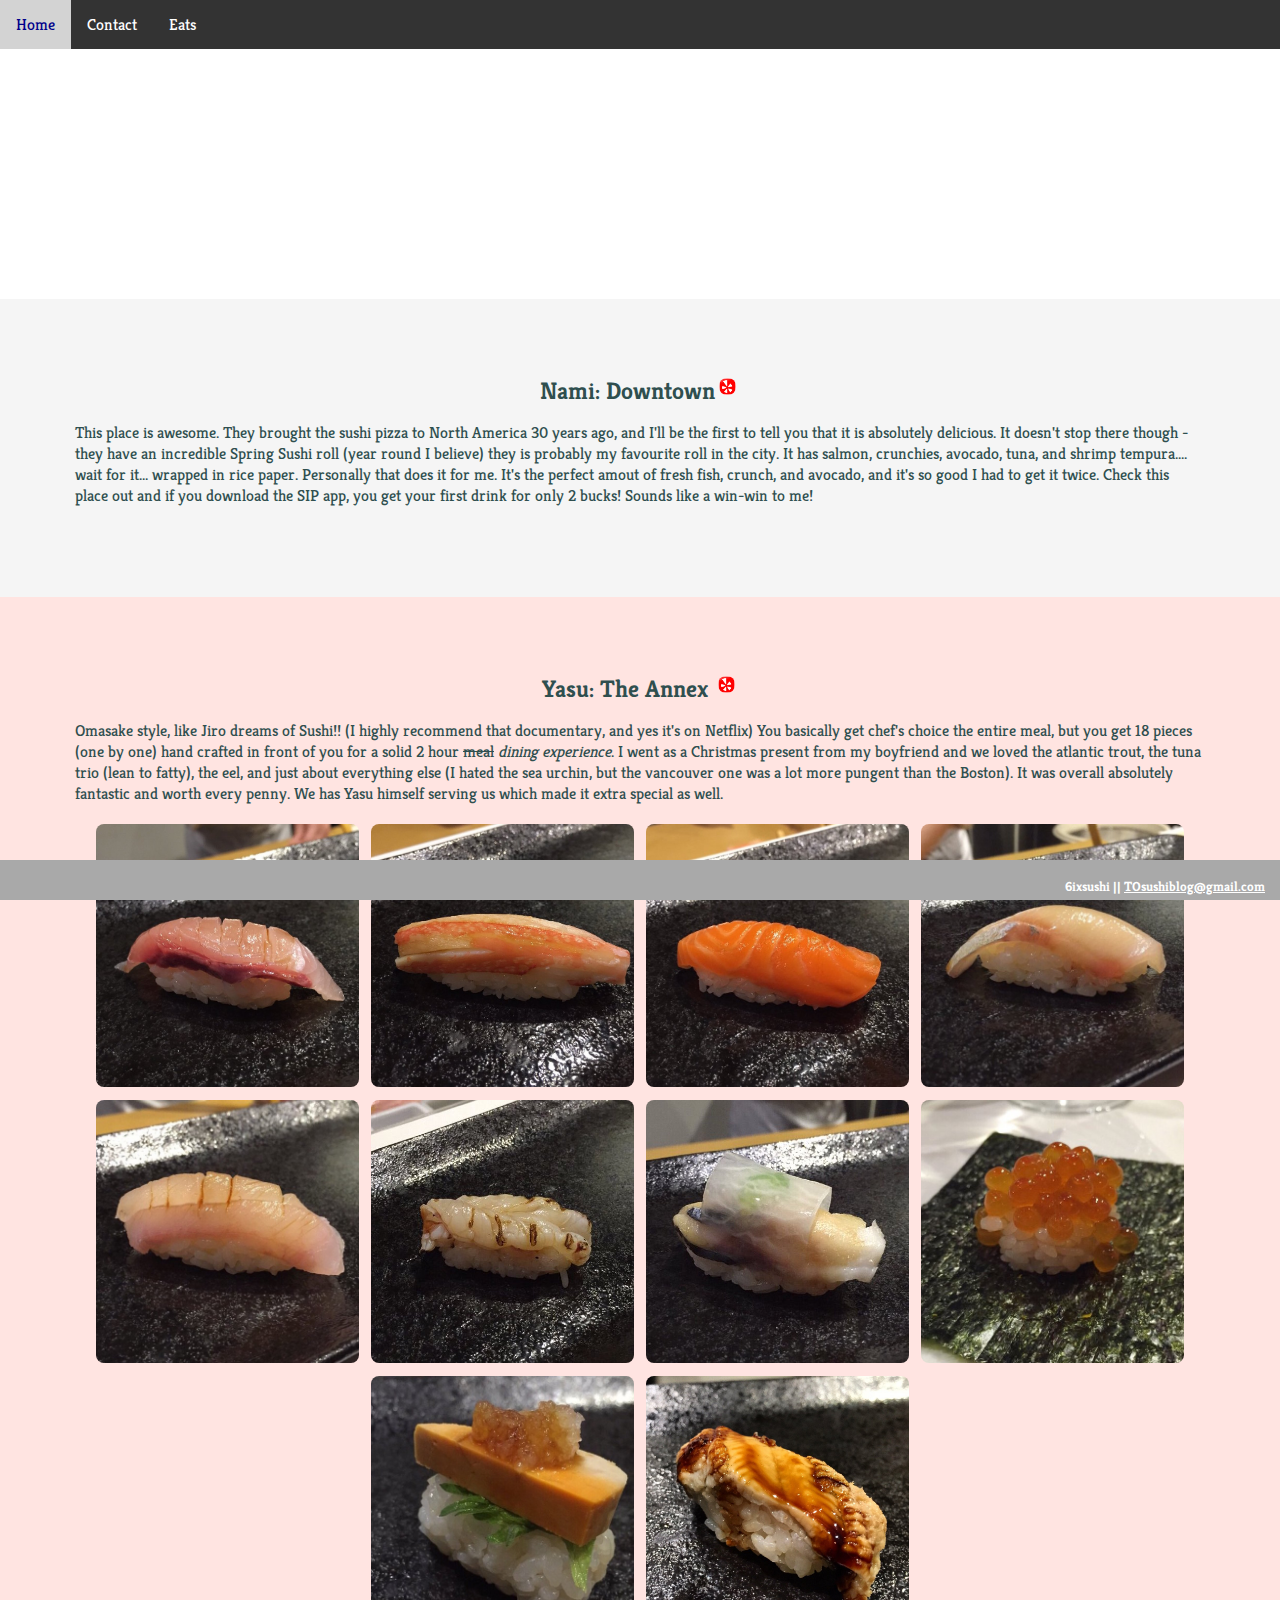
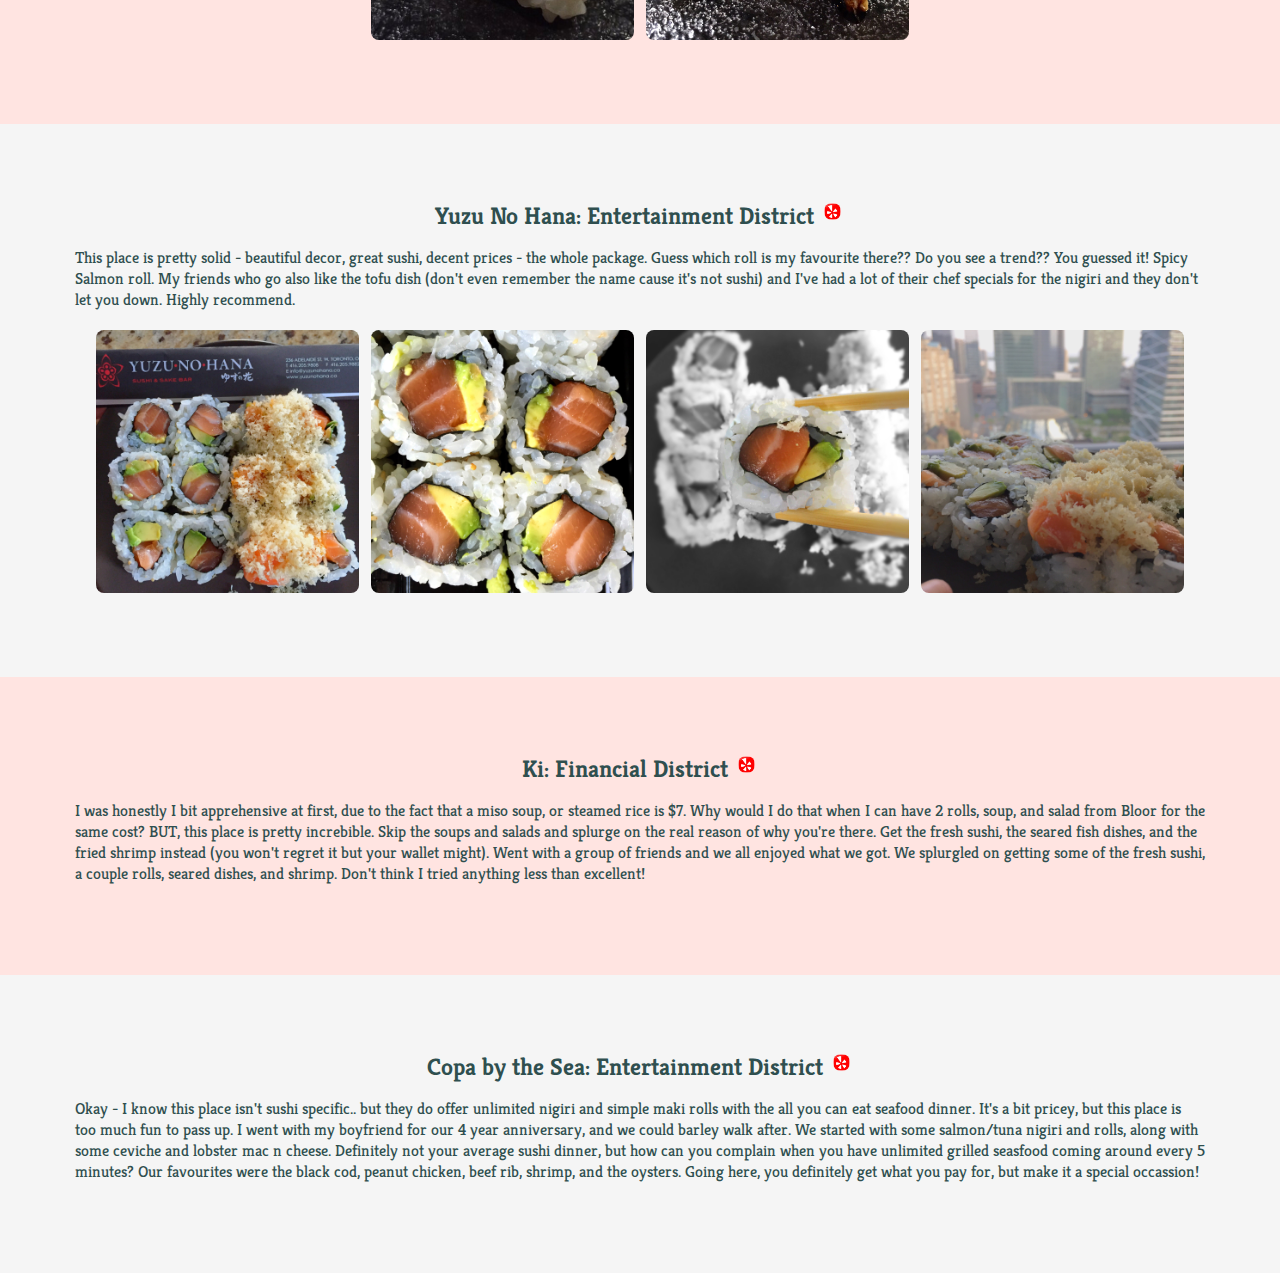
<file: upscale.html>
<!DOCTYPE html>
<html lang="en">
  <head>
    <meta charset+"UTF-8">
    <title>6ixsushi</title>
    <link rel="stylesheet" href="style.css">
    <script src="https://ajax.googleapis.com/ajax/libs/jquery/1.12.0/jquery.min.js"></script>
    <link href='https://fonts.googleapis.com/css?family=Roboto:400,300|Roboto+Condensed:400,300|Playfair+Display|Satisfy|Voltaire|Handlee|Kreon:400,300' rel='stylesheet' type='text/css'>

    <!-- Magnific Popup core CSS file -->
       <link rel="stylesheet" href="js/magnific-popup.css">

    <!-- jQuery 1.7.2+ or Zepto.js 1.0+ -->
       <script src="//ajax.googleapis.com/ajax/libs/jquery/1.9.1/jquery.min.js"></script>

    <!-- Magnific Popup core JS file -->
       <script src="js/jquery.magnific-popup.min.js"></script>
  </head>

<body>

  <ul>
<li><a class="active" href="index.html">Home</a></li>
<li><a href="contact.html">Contact</a></li>
<li class="dropdown">
  <a href="#" class="dropbtn">Eats</a>
  <div class="dropdown-content">
    <a href="ayce.html">AYCE</a>
    <a href="sitdown.html">Sit Down</a>
    <a href="upscale.html">Upscale</a>
    <a href="takeout.html">Take Out</a>
  </div>
</li>
</ul>

  <header>

              <h1>Upscale: Treat Yo'Self!</h1>

  </header>

  <section class="review2">
    <h2>Nami: Downtown<a href="https://www.yelp.ca/biz/nami-restaurant-toronto" onclick="window.open(this.href); return false;" onkeypress="window.open(this.href); return false;"><img src="photos/yelp.png" style="width: 25px;"></a></h2>

    <p>This place is awesome. They brought the sushi pizza to North America 30 years ago, and I'll be the first to tell you that it is absolutely delicious. It doesn't stop there though - they have an incredible Spring Sushi roll (year round I believe) they is probably my favourite roll in the city. It has salmon, crunchies, avocado, tuna, and shrimp tempura.... wait for it... wrapped in rice paper. Personally that does it for me. It's the perfect amout of fresh fish, crunch, and avocado, and it's so good I had to get it twice. Check this place out and if you download the SIP app, you get your first drink for only 2 bucks! Sounds like a win-win to me! </p>


   </section>

  <section class="review1">
    <h2>Yasu: The Annex <a href="https://www.yelp.ca/biz/yasu-toronto" onclick="window.open(this.href); return false;" onkeypress="window.open(this.href); return false;"><img src="photos/yelp.png" style="width: 25px;"></a></h2>

    <p>Omasake style, like Jiro dreams of Sushi!! (I highly recommend that documentary, and yes it's on Netflix) You basically get chef's choice the entire meal, but you get 18 pieces (one by one) hand crafted in front of you for a solid 2 hour <del>meal</del> <i>dining experience</i>. I went as a Christmas present from my boyfriend and we loved the atlantic trout, the tuna trio (lean to fatty), the eel, and just about everything else (I hated the sea urchin, but the vancouver one was a lot more pungent than the Boston). It was overall absolutely fantastic and worth every penny. We has Yasu himself serving us which made it extra special as well.</p>

    <center>

        <img class="image-link" src="photos/Yasu/yasu1.jpg" data-mfp-src="photos/Yasu/yasu1.jpg">
        <img class="image-link" src="photos/Yasu/yasu2.jpg" data-mfp-src="photos/Yasu/yasu2.jpg">
        <img class="image-link" src="photos/Yasu/yasu3.jpg" data-mfp-src="photos/Yasu/yasu3.jpg">
        <img class="image-link" src="photos/Yasu/yasu4.jpg" data-mfp-src="photos/Yasu/yasu4.jpg">
        <img class="image-link" src="photos/Yasu/yasu5.jpg" data-mfp-src="photos/Yasu/yasu5.jpg">
        <img class="image-link" src="photos/Yasu/yasu6.jpg" data-mfp-src="photos/Yasu/yasu6.jpg">
        <img class="image-link" src="photos/Yasu/yasu7.jpg" data-mfp-src="photos/Yasu/yasu7.jpg">
        <img class="image-link" src="photos/Yasu/yasu8.jpg" data-mfp-src="photos/Yasu/yasu8.jpg">
        <img class="image-link" src="photos/Yasu/yasu9.jpg" data-mfp-src="photos/Yasu/yasu9.jpg">
        <img class="image-link" src="photos/Yasu/yasu10.jpg" data-mfp-src="photos/Yasu/yasu10.jpg">

   </center>

   </section>

  <section class="review2">
    <h2>Yuzu No Hana: Entertainment District <a href="https://www.yelp.ca/biz/yuzu-no-hana-toronto" onclick="window.open(this.href); return false;" onkeypress="window.open(this.href); return false;"><img src="photos/yelp.png" style="width: 25px;"></a></h2>

    <p>This place is pretty solid - beautiful decor, great sushi, decent prices - the whole package. Guess which roll is my favourite there?? Do you see a trend?? You guessed it! Spicy Salmon roll. My friends who go also like the tofu dish (don't even remember the name cause it's not sushi) and I've had a lot of their chef specials for the nigiri and they don't let you down. Highly recommend.</p>

    <center>

        <img class="image-link" src="photos/yuzu/yuzu1.JPG" data-mfp-src="photos/yuzu/yuzu1.JPG">
        <img class="image-link" src="photos/yuzu/yuzu2.JPG" data-mfp-src="photos/yuzu/yuzu2.JPG">
        <img class="image-link" src="photos/yuzu/yuzu3.JPG" data-mfp-src="photos/yuzu/yuzu3.JPG">
        <img class="image-link" src="photos/yuzu/yuzu4.JPG" data-mfp-src="photos/yuzu/yuzu4.JPG">

   </center>

  </section>

  <section class="review1">
    <h2>Ki: Financial District <a href="https://www.yelp.ca/biz/ki-modern-japanese-bar-toronto" onclick="window.open(this.href); return false;" onkeypress="window.open(this.href); return false;"><img src="photos/yelp.png" style="width: 25px;"></a></h2>

    <p>I was honestly I bit apprehensive at first, due to the fact that a miso soup, or steamed rice is $7. Why would I do that when I can have 2 rolls, soup, and salad from Bloor for the same cost? BUT, this place is pretty increbible. Skip the soups and salads and splurge on the real reason of why you're there. Get the fresh sushi, the seared fish dishes, and the fried shrimp instead (you won't regret it but your wallet might). Went with a group of friends and we all enjoyed what we got. We splurgled on getting some of the fresh sushi, a couple rolls, seared dishes, and shrimp. Don't think I tried anything less than excellent!</p>

  </section>

  <section class="review2">
    <h2>Copa by the Sea: Entertainment District <a href="https://www.yelp.ca/biz/copa-by-sea-toronto" onclick="window.open(this.href); return false;" onkeypress="window.open(this.href); return false;"><img src="photos/yelp.png" style="width: 25px;"></a></h2>

    <p>Okay - I know this place isn't sushi specific.. but they do offer unlimited nigiri and simple maki rolls with the all you can eat seafood dinner. It's a bit pricey, but this place is too much fun to pass up. I went with my boyfriend for our 4 year anniversary, and we could barley walk after. We started with some salmon/tuna nigiri and rolls, along with some ceviche and lobster mac n cheese. Definitely not your average sushi dinner, but how can you complain when you have unlimited grilled seasfood coming around every 5 minutes? Our favourites were the black cod, peanut chicken, beef rib, shrimp, and the oysters. Going here, you definitely get what you pay for, but make it a special occassion!</p>

  </section>


  <footer>
    <h5>6ixsushi || <a href="mailto:TOsushiblog@gmail.com">TOsushiblog@gmail.com</a></h5>
  </footer>

  <script>
              $(document).ready(function() {
                  $('.image-link').magnificPopup({type:'image'});
              });
          </script>

</body>

</html>

<!-- section template for a review

<section class="review1">
  <h2>Name of restaurant <a href="resto link" onclick="window.open(this.href); return false;" onkeypress="window.open(this.href); return false;"><img src="photos/yelp.png" style="width: 25px;"></a></h2>

  <p>review</p>

      <img class="image-link" src="photos/Fushimi/fushimi11.jpg" data-mfp-src="photos/Fushimi/fushimi11.jpg">


</section>

-->
</file>
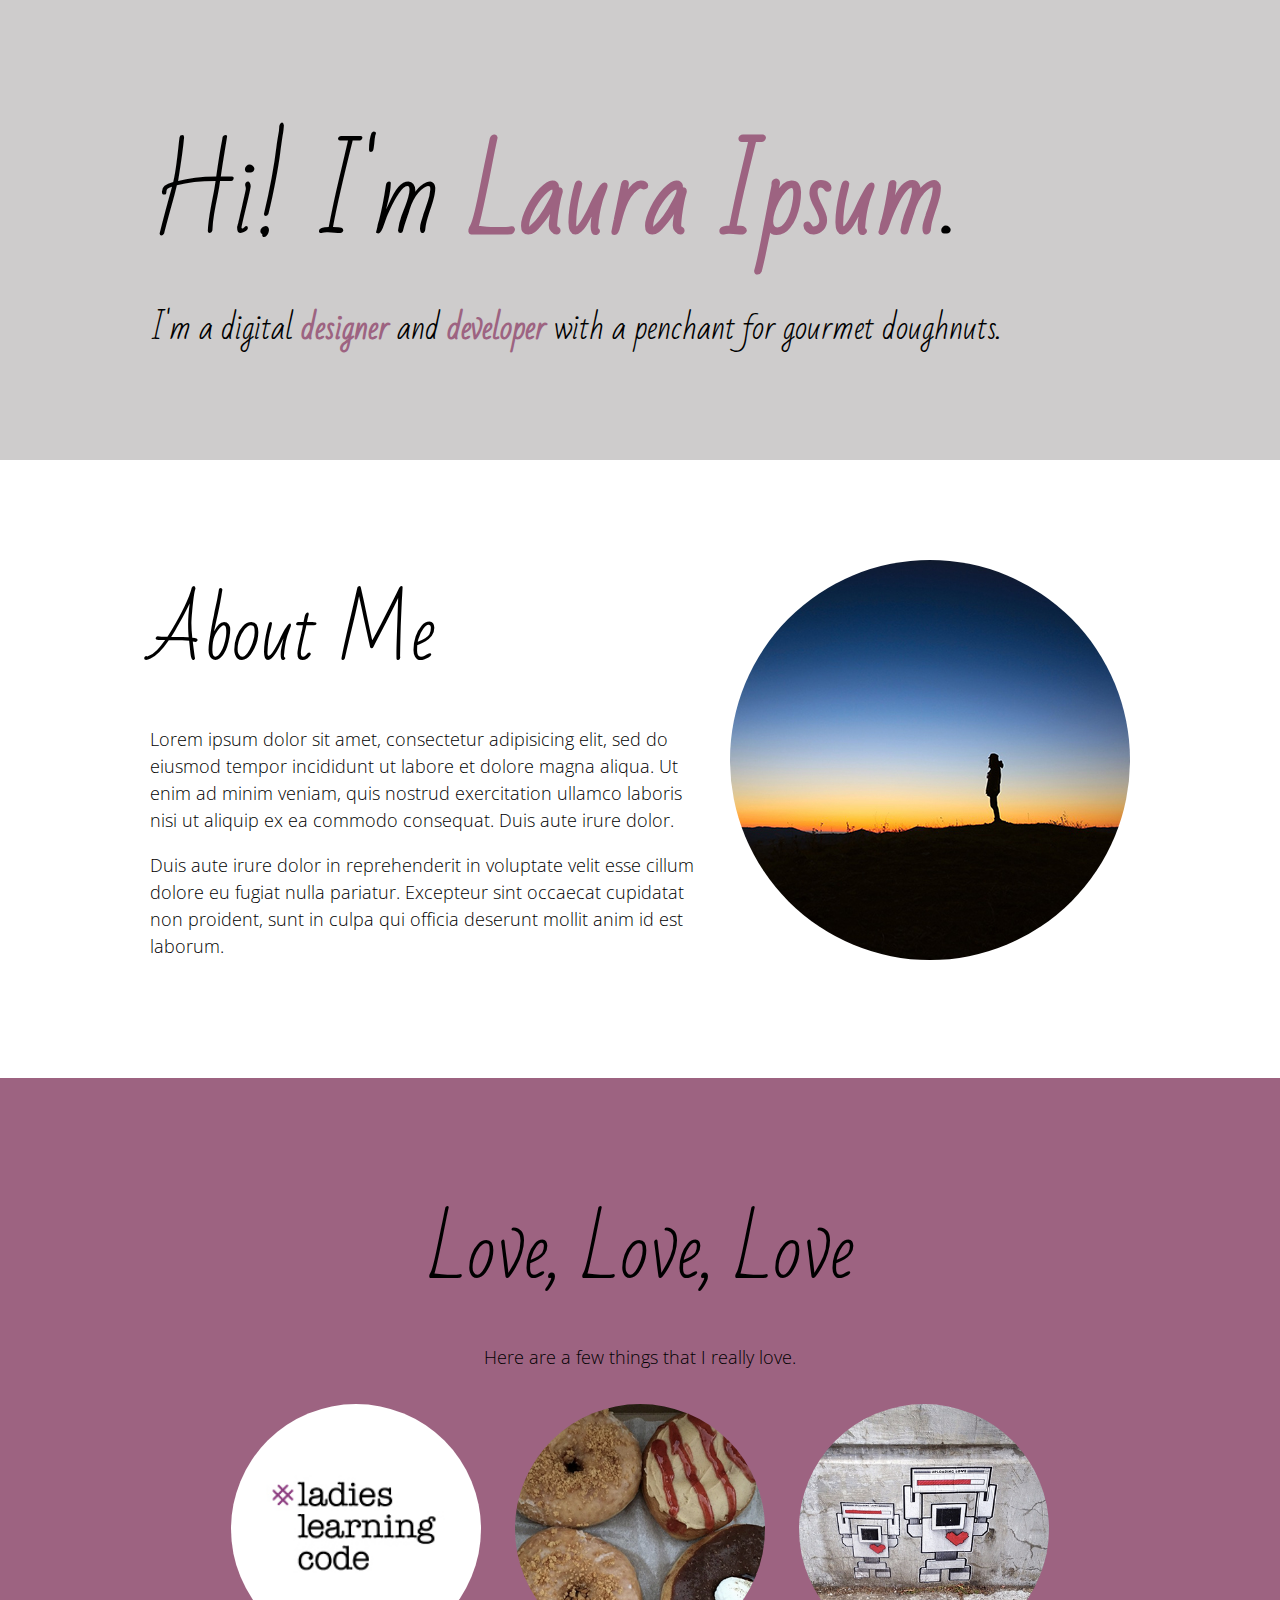
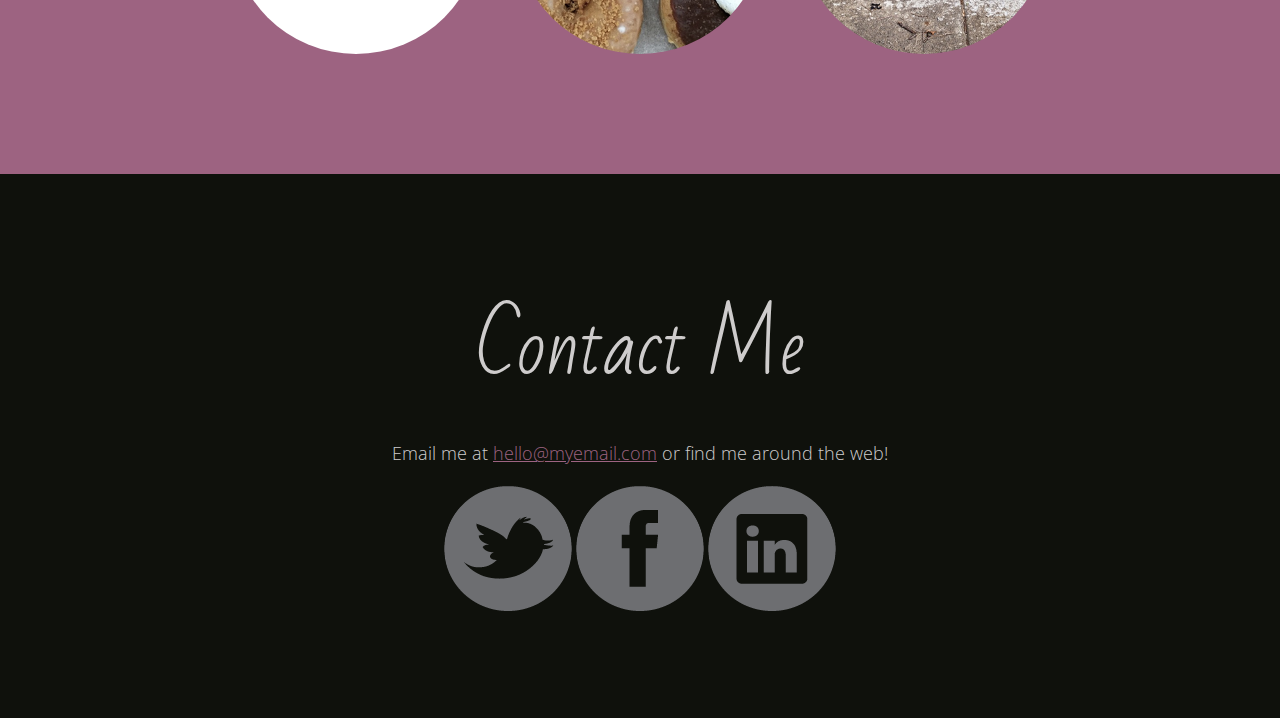
<file: llc-html-css-one-page-master/project/reference/exercise-10.html>
<!DOCTYPE html>
<html lang="en">
  <head>
    <meta charset="UTF-8">
    <title>Laura Ipsum | Designer & Developer</title>
    <link href='http://fonts.googleapis.com/css?family=Bad+Script|Open+Sans:400,300' rel='stylesheet' type='text/css'>
    <link rel="stylesheet" href="css/styles10.css">
  </head>

  <body>
    <!-- page header -->
    <header>
      <h1>Hi! I'm <strong>Laura Ipsum</strong>.</h1>
      <h2>I'm a digital <strong>designer</strong> and <strong>developer</strong> with a penchant for gourmet doughnuts.</h2>
    </header>

    <!-- about me section -->
    <section id="about" class="about">
      <img class="profile-img" src="images/profile.jpg" alt="Laura Ipsum">

      <h1>About Me</h1>

      <p>Lorem ipsum dolor sit amet, consectetur adipisicing elit, sed do eiusmod tempor incididunt ut labore et dolore magna aliqua. Ut enim ad minim veniam, quis nostrud exercitation ullamco laboris nisi ut aliquip ex ea commodo consequat. Duis aute irure dolor.</p>

      <p>Duis aute irure dolor in reprehenderit in voluptate velit esse cillum dolore eu fugiat nulla pariatur. Excepteur sint occaecat cupidatat non proident, sunt in culpa qui officia deserunt mollit anim id est laborum.</p>
    </section>

    <!-- My favorite things section -->
    <section id="loves" class="loves">
      <h1>Love, Love, Love</h1>
      <p>Here are a few things that I really love.</p>
      <img src="images/logo-llc.jpg" alt="Ladies Learning Code logo">
      <img src="images/doughnuts.jpg" alt="doughnuts">
      <img src="images/robots.jpg" alt="lovebot">
    </section>

    <!-- footer & contact info -->
    <footer id="contact">
      <h1>Contact Me</h1>
      <p>Email me at <a href="mailto:hello@myemail.com">hello@myemail.com</a> or find me around the web!</p>
      
      <a href="https://twitter.com/"><img src="images/twitter.png"></a>
      <a href="https://facebook.com/"><img src="images/facebook.png"></a>
      <a href="https://linkedin.com/"><img src="images/linkedin.png"></a>
    </footer>
  </body>
</html>
</file>
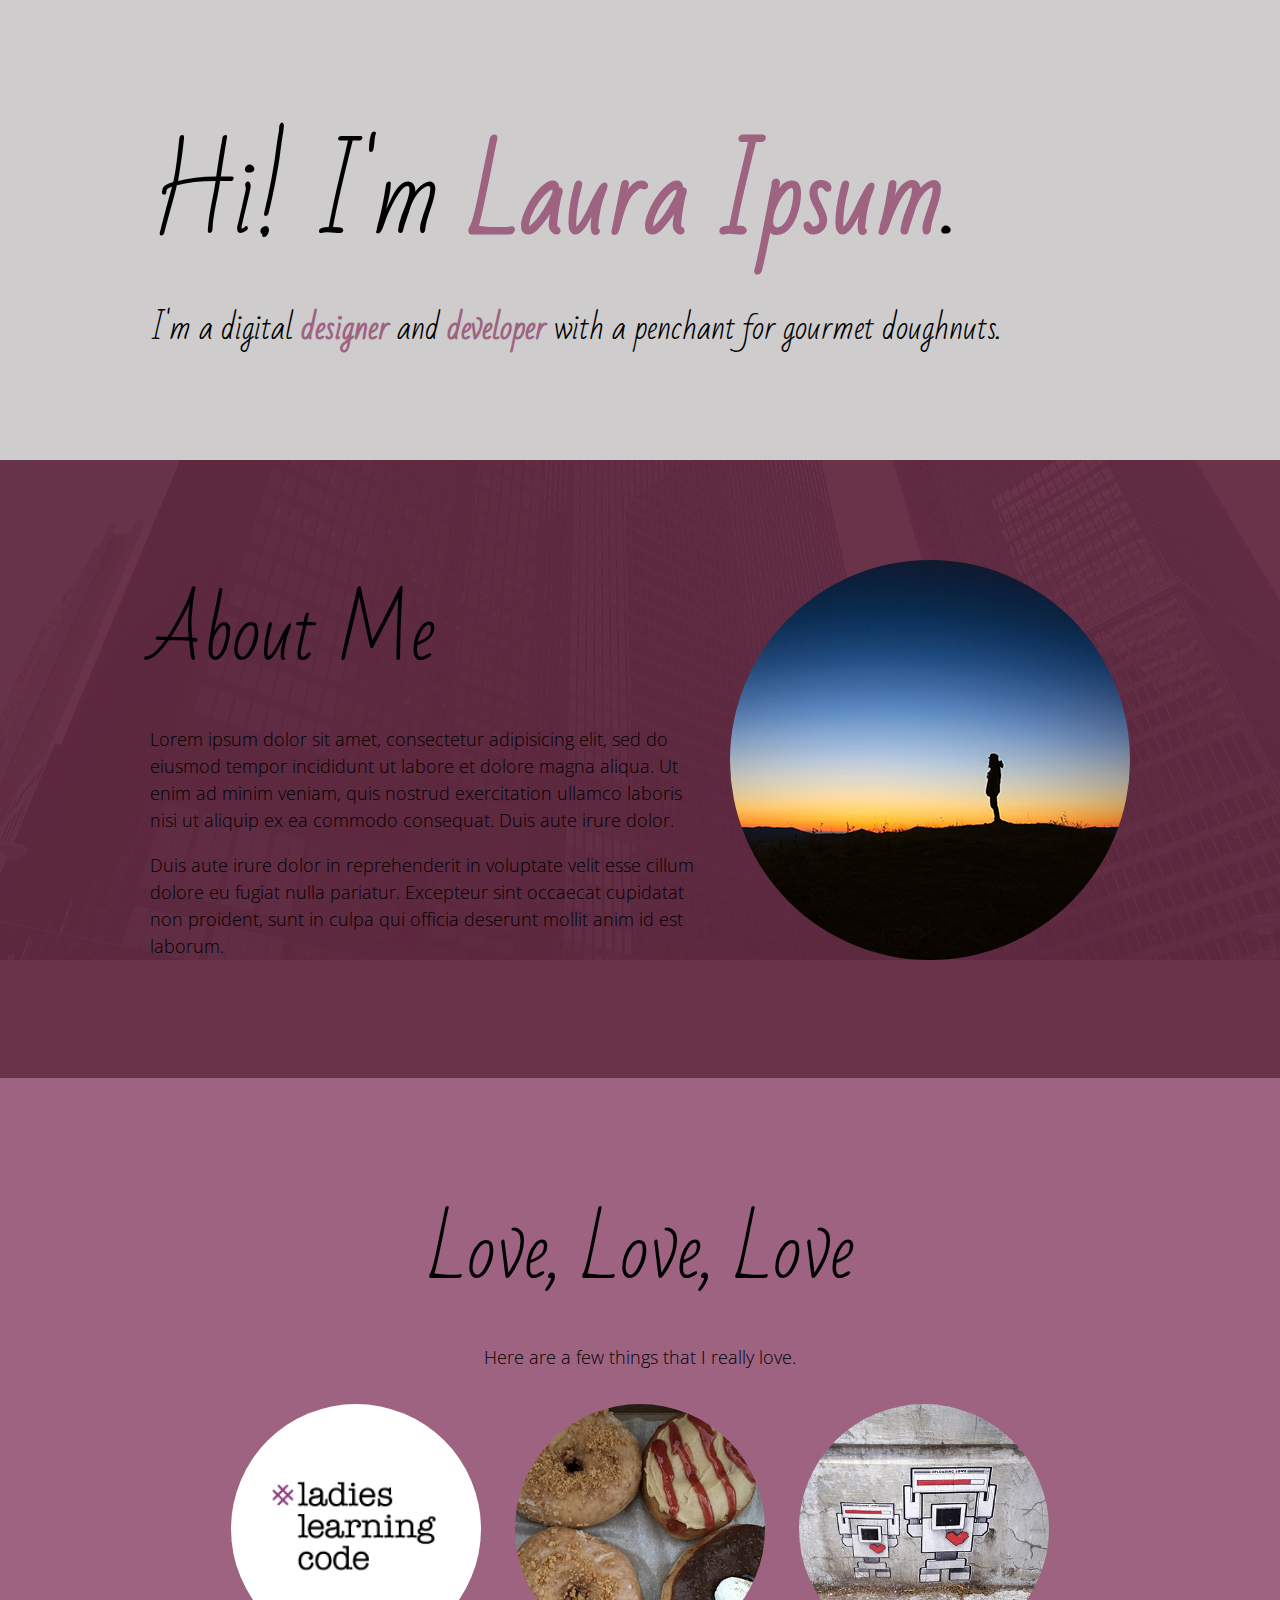
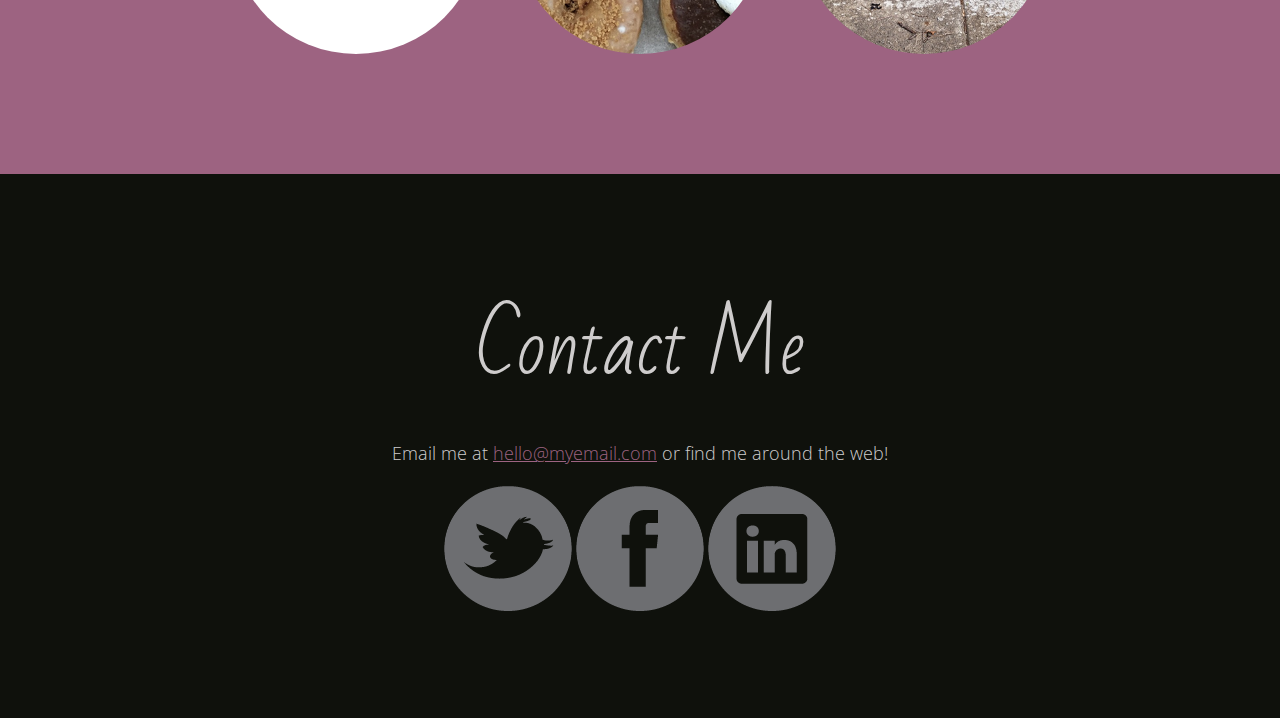
<file: llc-html-css-one-page-master/project/reference/exercise-11.html>
<!DOCTYPE html>
<html lang="en">
  <head>
    <meta charset="UTF-8">
    <title>Laura Ipsum | Designer & Developer</title>
    <link href='http://fonts.googleapis.com/css?family=Bad+Script|Open+Sans:400,300' rel='stylesheet' type='text/css'>
    <link rel="stylesheet" href="css/styles11.css">
  </head>

  <body>
    <!-- page header -->
    <header>
      <h1>Hi! I'm <strong>Laura Ipsum</strong>.</h1>
      <h2>I'm a digital <strong>designer</strong> and <strong>developer</strong> with a penchant for gourmet doughnuts.</h2>
    </header>

    <!-- about me section -->
    <section id="about" class="about">
      <img class="profile-img" src="images/profile.jpg" alt="Laura Ipsum">

      <h1>About Me</h1>

      <p>Lorem ipsum dolor sit amet, consectetur adipisicing elit, sed do eiusmod tempor incididunt ut labore et dolore magna aliqua. Ut enim ad minim veniam, quis nostrud exercitation ullamco laboris nisi ut aliquip ex ea commodo consequat. Duis aute irure dolor.</p>

      <p>Duis aute irure dolor in reprehenderit in voluptate velit esse cillum dolore eu fugiat nulla pariatur. Excepteur sint occaecat cupidatat non proident, sunt in culpa qui officia deserunt mollit anim id est laborum.</p>
    </section>

    <!-- My favorite things section -->
    <section id="loves" class="loves">
      <h1>Love, Love, Love</h1>
      <p>Here are a few things that I really love.</p>
      <img src="images/logo-llc.jpg" alt="Ladies Learning Code logo">
      <img src="images/doughnuts.jpg" alt="doughnuts">
      <img src="images/robots.jpg" alt="lovebot">
    </section>

    <!-- footer & contact info -->
    <footer id="contact">
      <h1>Contact Me</h1>
      <p>Email me at <a href="mailto:hello@myemail.com">hello@myemail.com</a> or find me around the web!</p>
      
      <a href="https://twitter.com/"><img src="images/twitter.png"></a>
      <a href="https://facebook.com/"><img src="images/facebook.png"></a>
      <a href="https://linkedin.com/"><img src="images/linkedin.png"></a>
    </footer>
  </body>
</html>
</file>
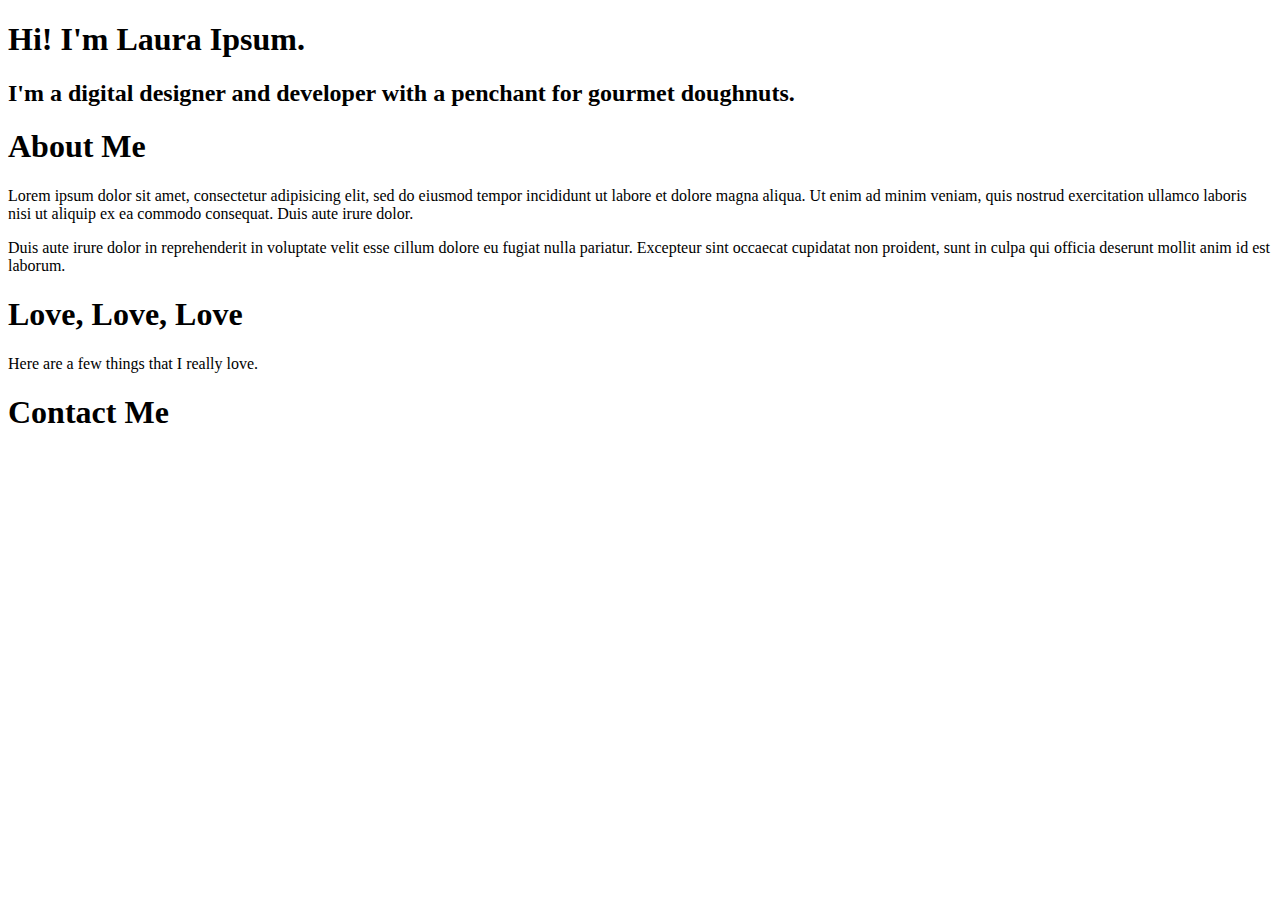
<file: llc-html-css-one-page-master/project/reference/exercise-3.html>
<!DOCTYPE html>
<html lang="en">
  <head>
    <meta charset="UTF-8">
    <title>Laura Ipsum | Designer & Developer</title>
  </head>

  <body>
    <!-- page header -->
    <header>
      <h1>Hi! I'm Laura Ipsum.</h1>
      <h2>I'm a digital designer and developer with a penchant for gourmet doughnuts.</h2>
    </header>

    <!-- about me section -->
    <section class="about">
      <h1>About Me</h1>

      <p>Lorem ipsum dolor sit amet, consectetur adipisicing elit, sed do eiusmod tempor incididunt ut labore et dolore magna aliqua. Ut enim ad minim veniam, quis nostrud exercitation ullamco laboris nisi ut aliquip ex ea commodo consequat. Duis aute irure dolor.</p>

      <p>Duis aute irure dolor in reprehenderit in voluptate velit esse cillum dolore eu fugiat nulla pariatur. Excepteur sint occaecat cupidatat non proident, sunt in culpa qui officia deserunt mollit anim id est laborum.</p>
    </section>

    <!-- My favorite things section -->
    <section class="loves">
      <h1>Love, Love, Love</h1>
      <p>Here are a few things that I really love.</p>
    </section>

    <!-- footer & contact info -->
    <footer>
      <h1>Contact Me</h1>
    </footer>
  </body>
</html>
</file>
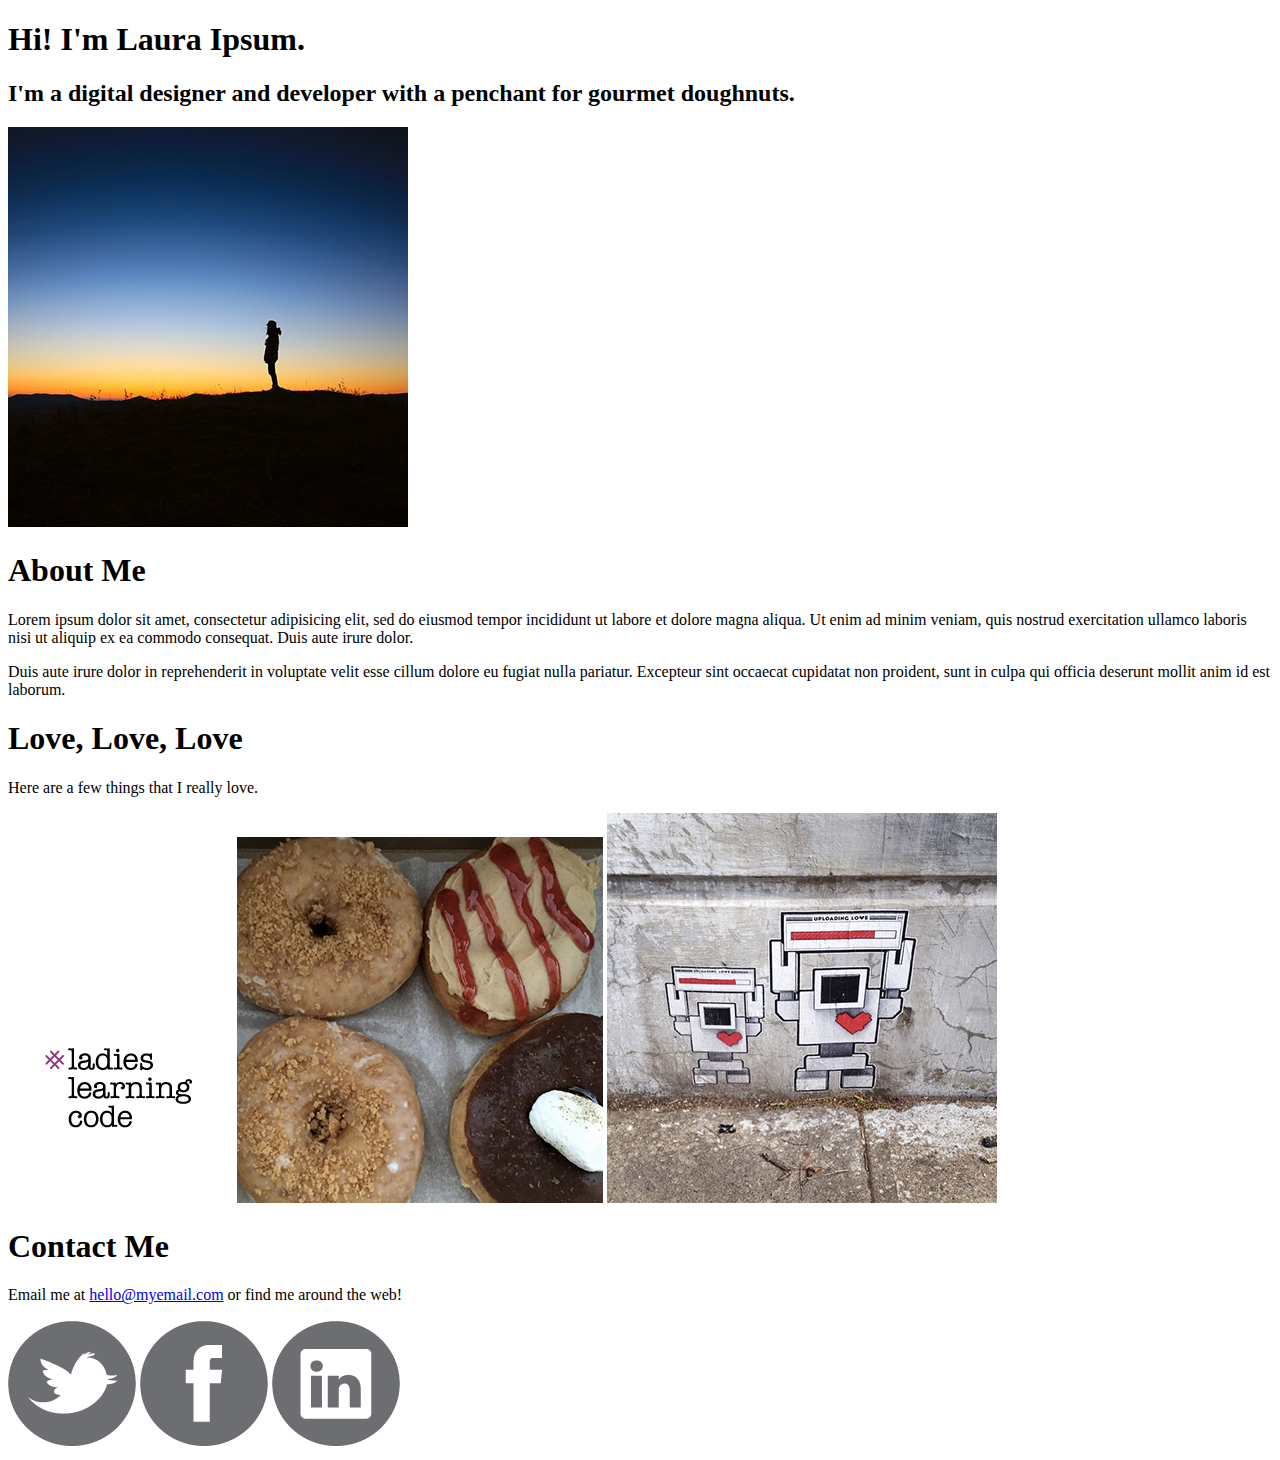
<file: llc-html-css-one-page-master/project/reference/exercise-4.html>
<!DOCTYPE html>
<html lang="en">
  <head>
    <meta charset="UTF-8">
    <title>Laura Ipsum | Designer & Developer</title>
  </head>

  <body>
    <!-- page header -->
    <header>
      <h1>Hi! I'm Laura Ipsum.</h1>
      <h2>I'm a digital designer and developer with a penchant for gourmet doughnuts.</h2>
    </header>

    <!-- about me section -->
    <section id="about" class="about">
      <img src="images/profile.jpg" alt="Laura Ipsum">

      <h1>About Me</h1>

      <p>Lorem ipsum dolor sit amet, consectetur adipisicing elit, sed do eiusmod tempor incididunt ut labore et dolore magna aliqua. Ut enim ad minim veniam, quis nostrud exercitation ullamco laboris nisi ut aliquip ex ea commodo consequat. Duis aute irure dolor.</p>

      <p>Duis aute irure dolor in reprehenderit in voluptate velit esse cillum dolore eu fugiat nulla pariatur. Excepteur sint occaecat cupidatat non proident, sunt in culpa qui officia deserunt mollit anim id est laborum.</p>
    </section>

    <!-- My favorite things section -->
    <section id="loves" class="loves">
      <h1>Love, Love, Love</h1>
      <p>Here are a few things that I really love.</p>
      <img src="images/logo-llc.jpg" alt="Ladies Learning Code logo">
      <img src="images/doughnuts.jpg" alt="doughnuts">
      <img src="images/robots.jpg" alt="lovebot">
    </section>

    <!-- footer & contact info -->
    <footer id="contact">
      <h1>Contact Me</h1>
      <p>Email me at <a href="mailto:hello@myemail.com">hello@myemail.com</a> or find me around the web!</p>
      <a href="https://twitter.com/"><img src="images/twitter.png"></a>
      <a href="https://facebook.com/"><img src="images/facebook.png"></a>
      <a href="https://linkedin.com/"><img src="images/linkedin.png"></a>
    </footer>
  </body>
</html>
</file>
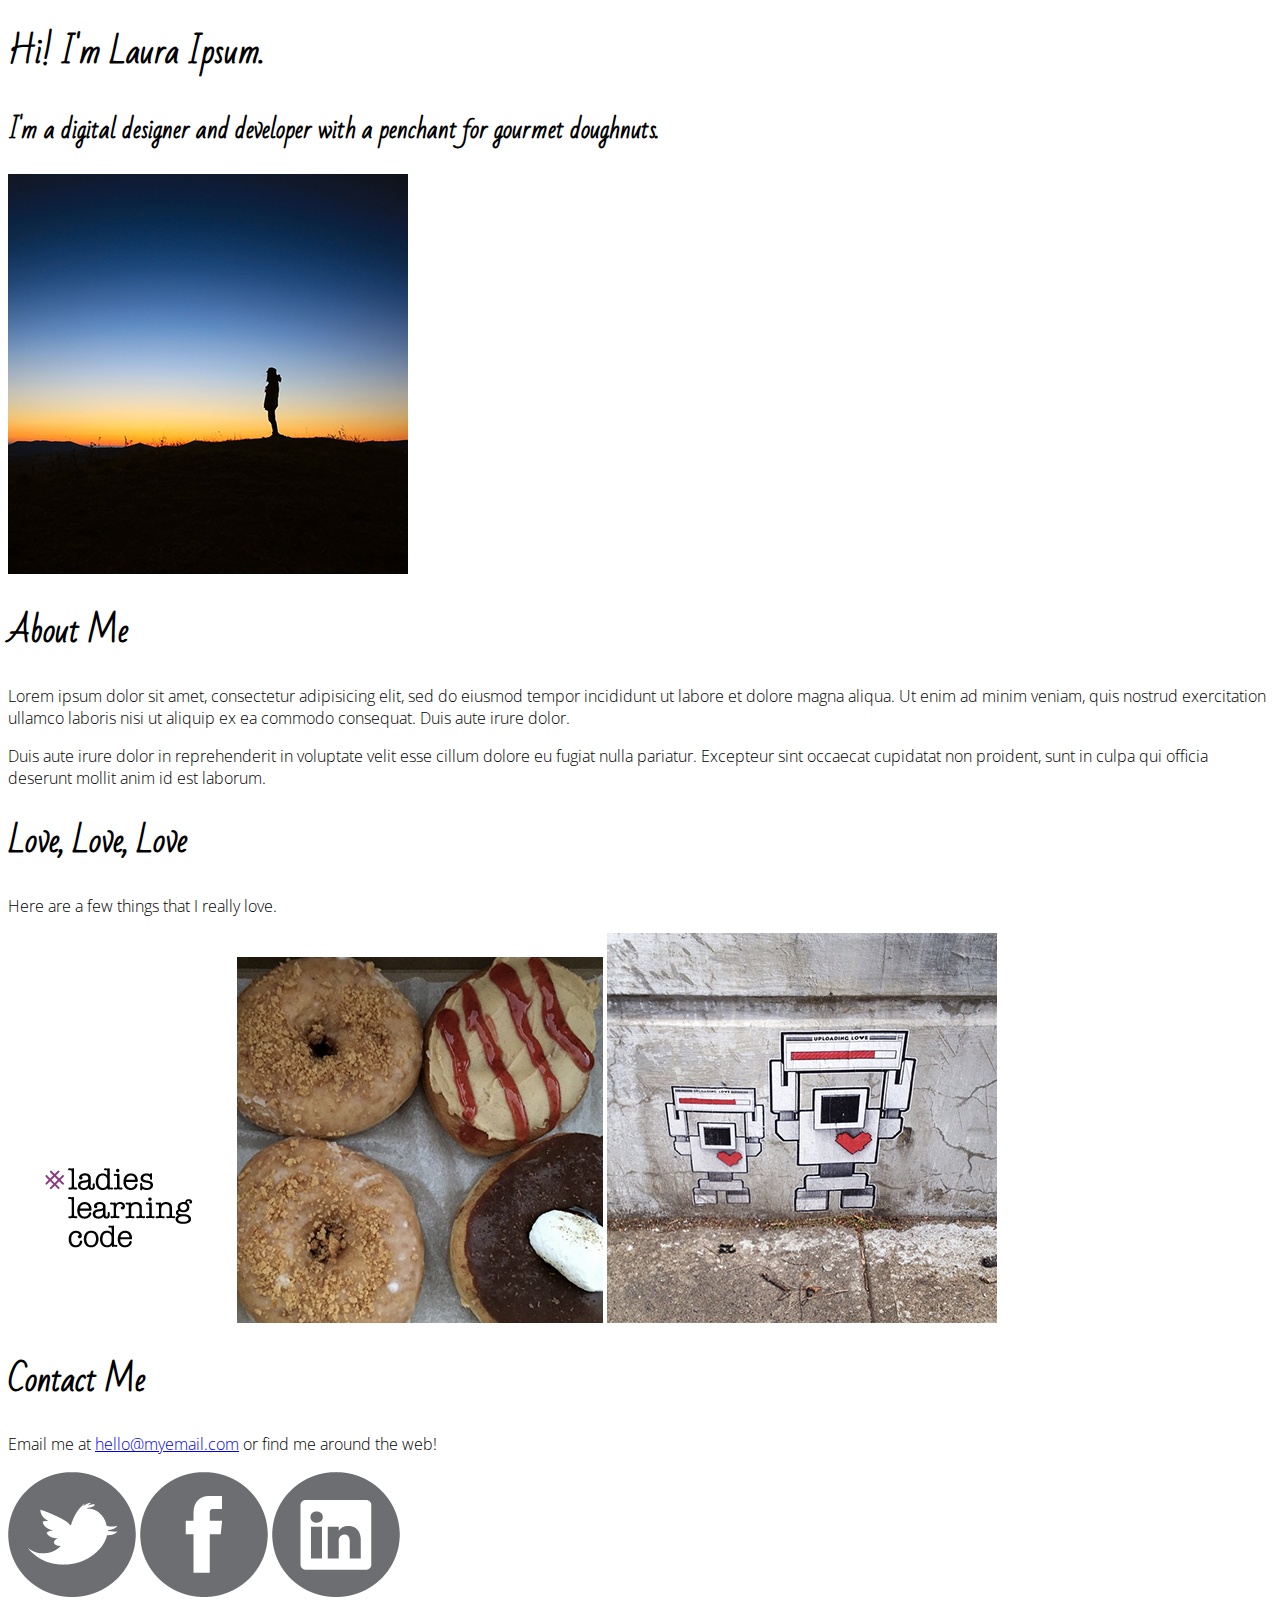
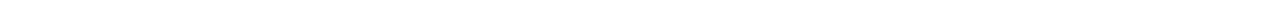
<file: llc-html-css-one-page-master/project/reference/exercise-5.html>
<!DOCTYPE html>
<html lang="en">
  <head>
    <meta charset="UTF-8">
    <title>Laura Ipsum | Designer & Developer</title>
    <link href='http://fonts.googleapis.com/css?family=Bad+Script|Open+Sans:400,300' rel='stylesheet' type='text/css'>
    <link rel="stylesheet" href="css/styles5.css">
  </head>

  <body>
    <!-- page header -->
    <header>
      <h1>Hi! I'm Laura Ipsum.</h1>
      <h2>I'm a digital designer and developer with a penchant for gourmet doughnuts.</h2>
    </header>

    <!-- about me section -->
    <section id="about" class="about">
      <img src="images/profile.jpg" alt="Laura Ipsum">

      <h1>About Me</h1>

      <p>Lorem ipsum dolor sit amet, consectetur adipisicing elit, sed do eiusmod tempor incididunt ut labore et dolore magna aliqua. Ut enim ad minim veniam, quis nostrud exercitation ullamco laboris nisi ut aliquip ex ea commodo consequat. Duis aute irure dolor.</p>

      <p>Duis aute irure dolor in reprehenderit in voluptate velit esse cillum dolore eu fugiat nulla pariatur. Excepteur sint occaecat cupidatat non proident, sunt in culpa qui officia deserunt mollit anim id est laborum.</p>
    </section>

    <!-- My favorite things section -->
    <section id="loves" class="loves">
      <h1>Love, Love, Love</h1>
      <p>Here are a few things that I really love.</p>
      <img src="images/logo-llc.jpg" alt="Ladies Learning Code logo">
      <img src="images/doughnuts.jpg" alt="doughnuts">
      <img src="images/robots.jpg" alt="lovebot">
    </section>

    <!-- footer & contact info -->
    <footer id="contact">
      <h1>Contact Me</h1>
      <p>Email me at <a href="mailto:hello@myemail.com">hello@myemail.com</a> or find me around the web!</p>
      <a href="https://twitter.com/"><img src="images/twitter.png"></a>
      <a href="https://facebook.com/"><img src="images/facebook.png"></a>
      <a href="https://linkedin.com/"><img src="images/linkedin.png"></a>
    </footer>
  </body>
</html>
</file>
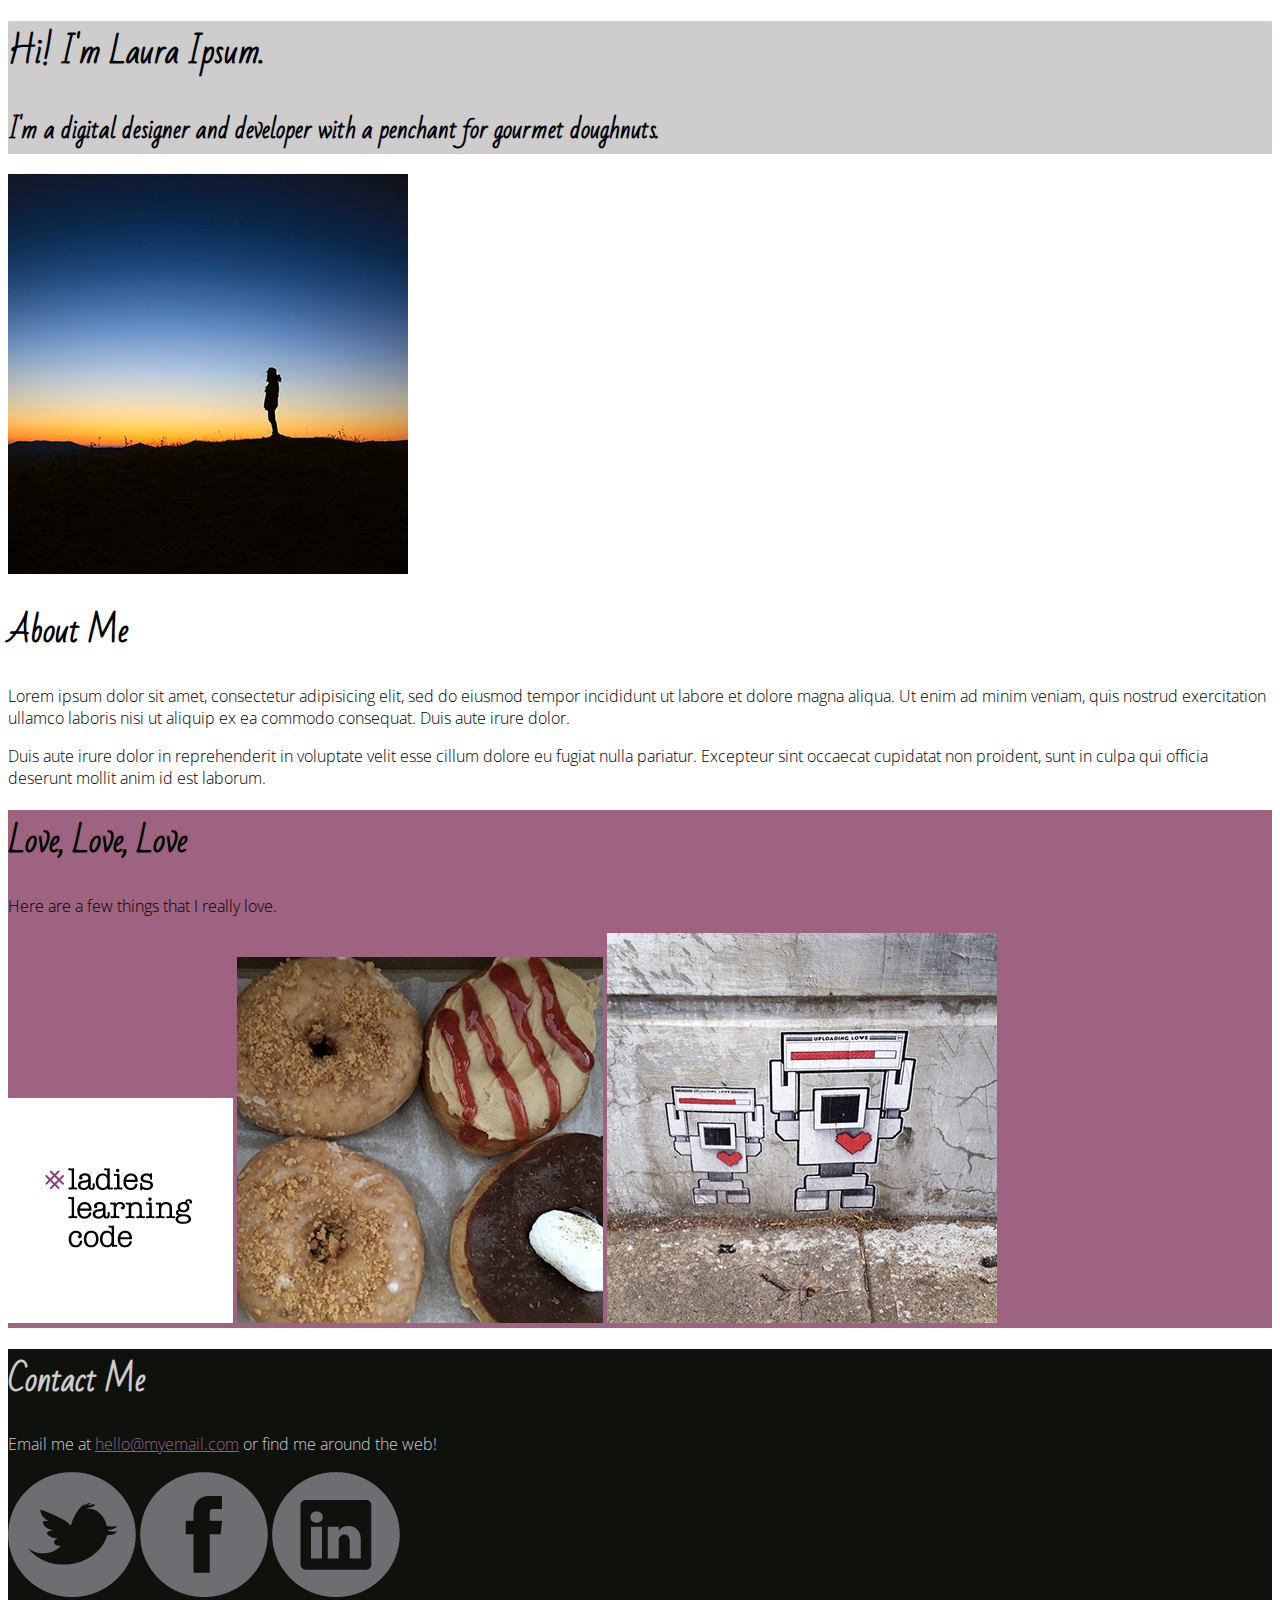
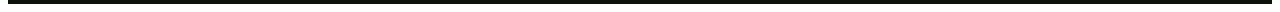
<file: llc-html-css-one-page-master/project/reference/exercise-6.html>
<!DOCTYPE html>
<html lang="en">
  <head>
    <meta charset="UTF-8">
    <title>Laura Ipsum | Designer & Developer</title>
    <link href='http://fonts.googleapis.com/css?family=Bad+Script|Open+Sans:400,300' rel='stylesheet' type='text/css'>
    <link rel="stylesheet" href="css/styles6.css">
  </head>

  <body>
    <!-- page header -->
    <header>
      <h1>Hi! I'm Laura Ipsum.</h1>
      <h2>I'm a digital designer and developer with a penchant for gourmet doughnuts.</h2>
    </header>

    <!-- about me section -->
    <section id="about" class="about">
      <img src="images/profile.jpg" alt="Laura Ipsum">

      <h1>About Me</h1>

      <p>Lorem ipsum dolor sit amet, consectetur adipisicing elit, sed do eiusmod tempor incididunt ut labore et dolore magna aliqua. Ut enim ad minim veniam, quis nostrud exercitation ullamco laboris nisi ut aliquip ex ea commodo consequat. Duis aute irure dolor.</p>

      <p>Duis aute irure dolor in reprehenderit in voluptate velit esse cillum dolore eu fugiat nulla pariatur. Excepteur sint occaecat cupidatat non proident, sunt in culpa qui officia deserunt mollit anim id est laborum.</p>
    </section>

    <!-- My favorite things section -->
    <section id="loves" class="loves">
      <h1>Love, Love, Love</h1>
      <p>Here are a few things that I really love.</p>
      <img src="images/logo-llc.jpg" alt="Ladies Learning Code logo">
      <img src="images/doughnuts.jpg" alt="doughnuts">
      <img src="images/robots.jpg" alt="lovebot">
    </section>

    <!-- footer & contact info -->
    <footer id="contact">
      <h1>Contact Me</h1>
      <p>Email me at <a href="mailto:hello@myemail.com">hello@myemail.com</a> or find me around the web!</p>
      <a href="https://twitter.com/"><img src="images/twitter.png"></a>
      <a href="https://facebook.com/"><img src="images/facebook.png"></a>
      <a href="https://linkedin.com/"><img src="images/linkedin.png"></a>
    </footer>
  </body>
</html>
</file>
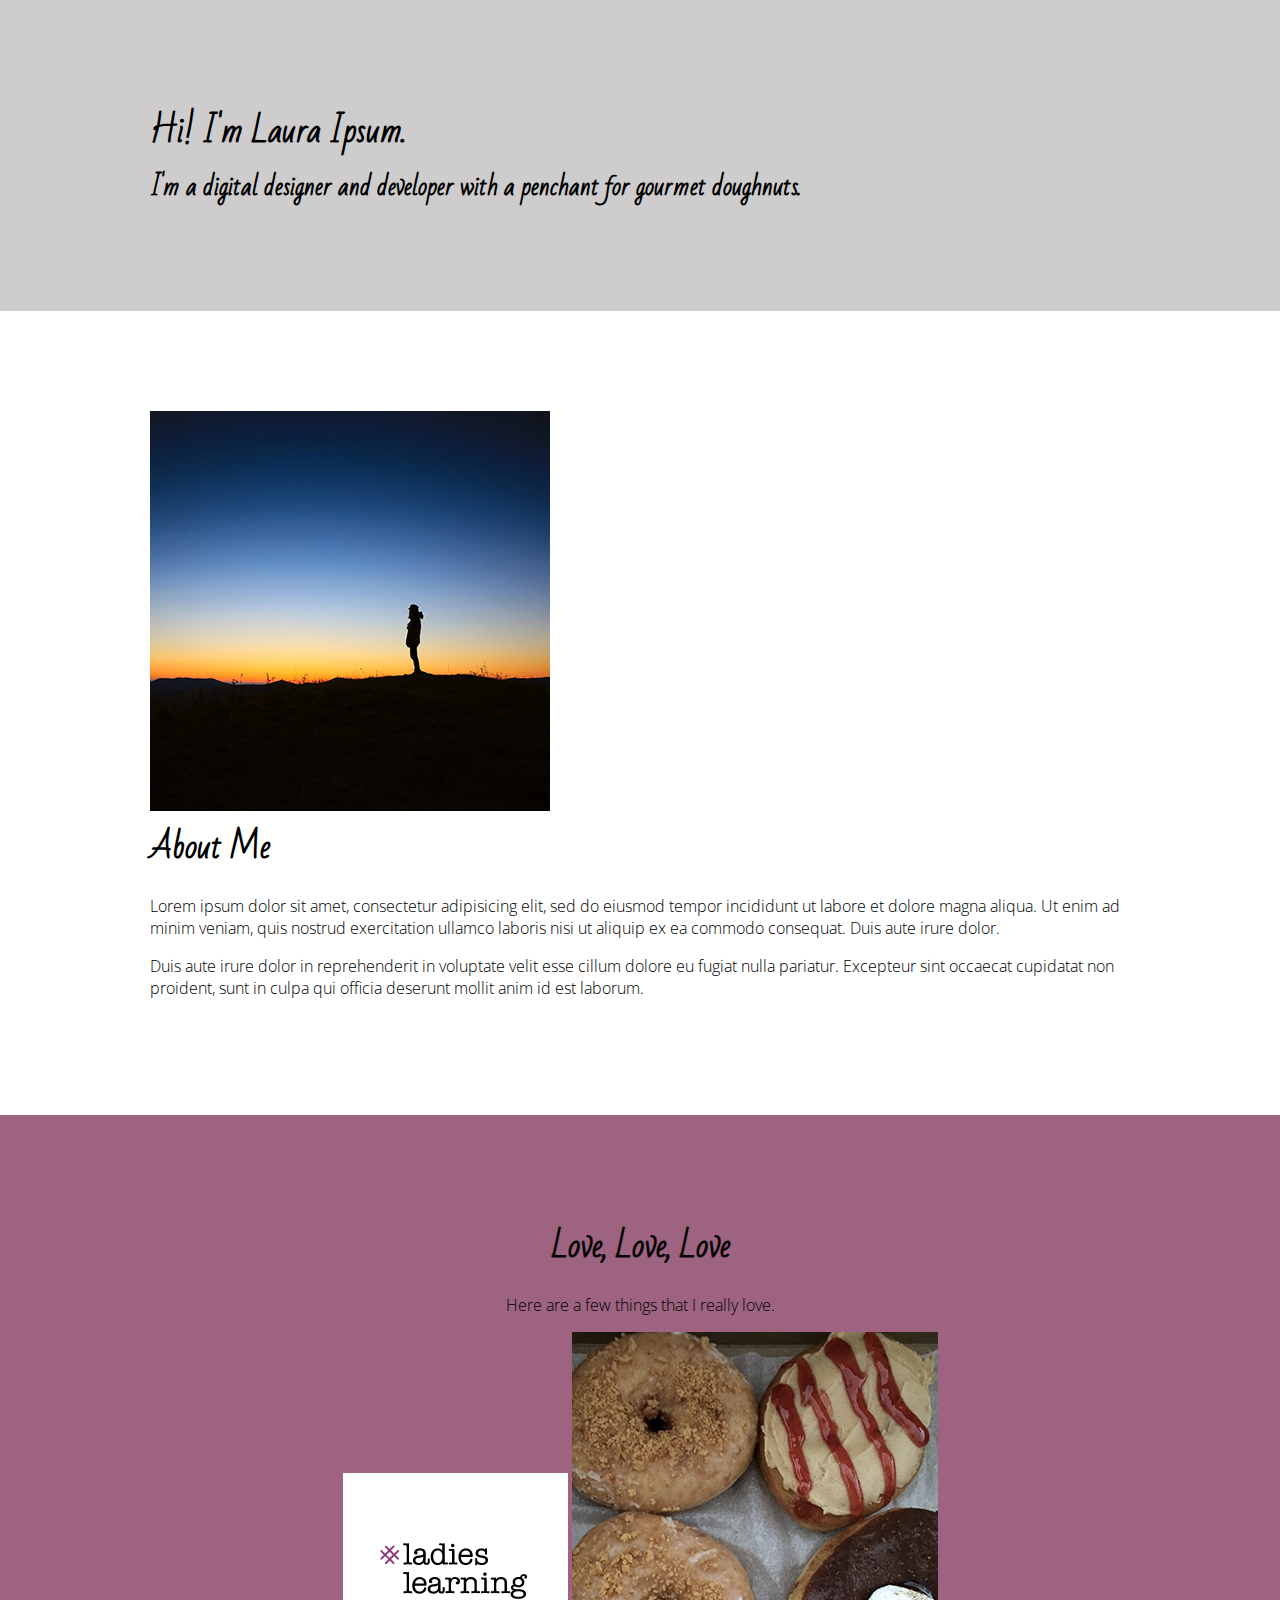
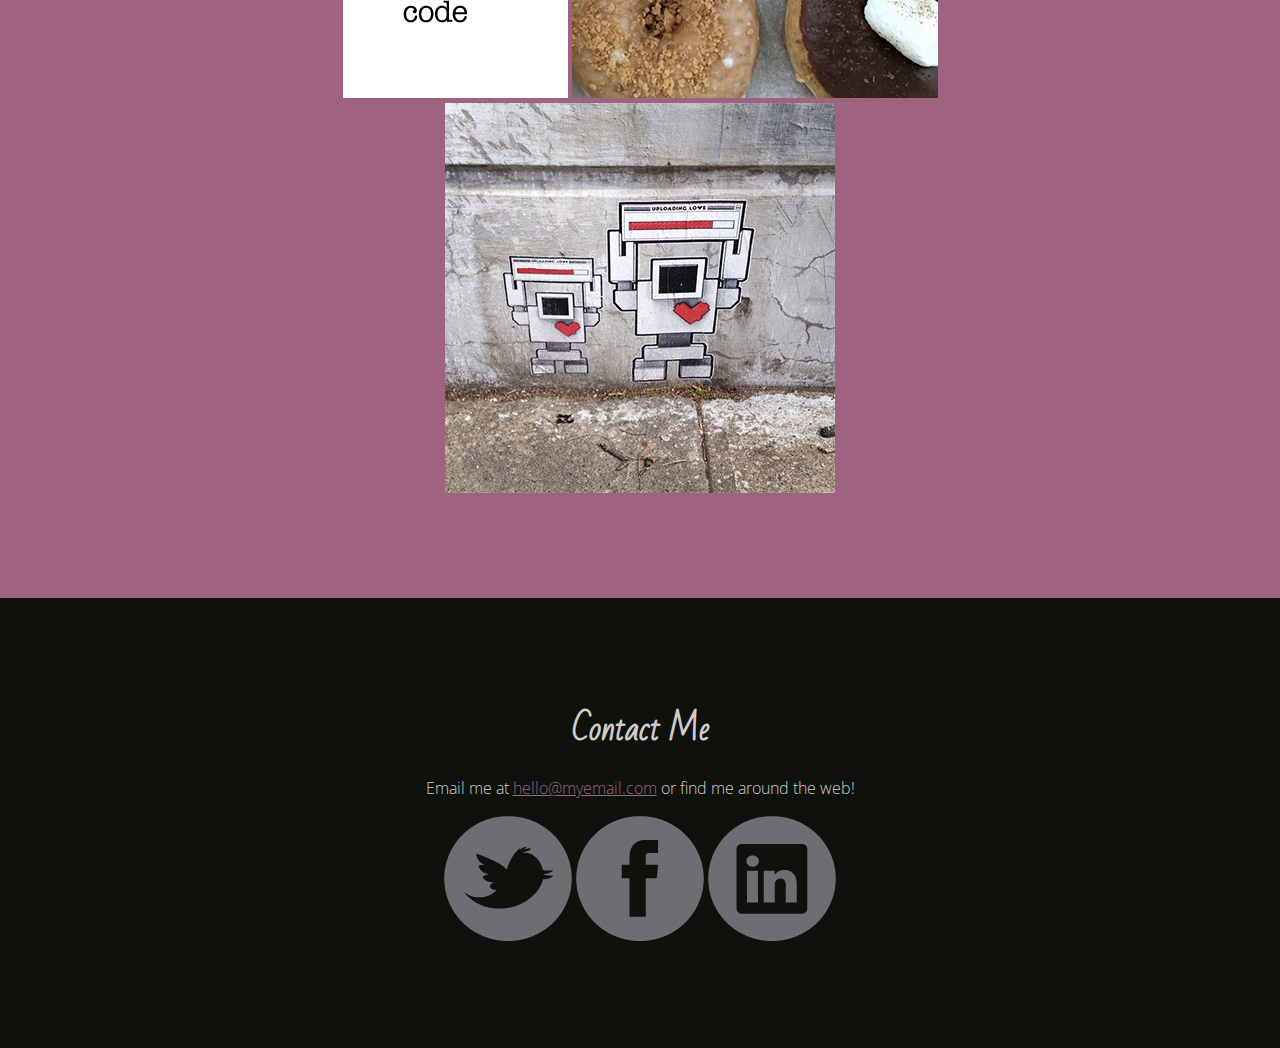
<file: llc-html-css-one-page-master/project/reference/exercise-7.html>
<!DOCTYPE html>
<html lang="en">
  <head>
    <meta charset="UTF-8">
    <title>Laura Ipsum | Designer & Developer</title>
    <link href='http://fonts.googleapis.com/css?family=Bad+Script|Open+Sans:400,300' rel='stylesheet' type='text/css'>
    <link rel="stylesheet" href="css/styles7.css">
  </head>

  <body>
    <!-- page header -->
    <header>
      <h1>Hi! I'm Laura Ipsum.</h1>
      <h2>I'm a digital designer and developer with a penchant for gourmet doughnuts.</h2>
    </header>

    <!-- about me section -->
    <section id="about" class="about">
      <img src="images/profile.jpg" alt="Laura Ipsum">

      <h1>About Me</h1>

      <p>Lorem ipsum dolor sit amet, consectetur adipisicing elit, sed do eiusmod tempor incididunt ut labore et dolore magna aliqua. Ut enim ad minim veniam, quis nostrud exercitation ullamco laboris nisi ut aliquip ex ea commodo consequat. Duis aute irure dolor.</p>

      <p>Duis aute irure dolor in reprehenderit in voluptate velit esse cillum dolore eu fugiat nulla pariatur. Excepteur sint occaecat cupidatat non proident, sunt in culpa qui officia deserunt mollit anim id est laborum.</p>
    </section>

    <!-- My favorite things section -->
    <section id="loves" class="loves">
      <h1>Love, Love, Love</h1>
      <p>Here are a few things that I really love.</p>
      <img src="images/logo-llc.jpg" alt="Ladies Learning Code logo">
      <img src="images/doughnuts.jpg" alt="doughnuts">
      <img src="images/robots.jpg" alt="lovebot">
    </section>

    <!-- footer & contact info -->
    <footer id="contact">
      <h1>Contact Me</h1>
      <p>Email me at <a href="mailto:hello@myemail.com">hello@myemail.com</a> or find me around the web!</p>
      <a href="https://twitter.com/"><img src="images/twitter.png"></a>
      <a href="https://facebook.com/"><img src="images/facebook.png"></a>
      <a href="https://linkedin.com/"><img src="images/linkedin.png"></a>
    </footer>
  </body>
</html>
</file>
<file: style.css>
html {
  box-sizing: border-box;
}
*, *:before, *:after {
  box-sizing: inherit;
}

body {
   font-family: 'Kreon', serif;
   margin: 0;
   padding: 0;
 }

section {
  padding: 10px 15px;
  color: darkslategrey;
}

/* nav bar styling */

ul {
    list-style-type: none;
    margin: 0;
    padding: 0;
    overflow: hidden;
    background-color: #333;
}

li {
    float: left;
}

li a, .dropbtn {
    display: inline-block;
    color: white;
    text-align: center;
    padding: 14px 16px;
    text-decoration: none;
}

li a:hover, .dropdown:hover .dropbtn {
    background-color: lightgrey;
}

li.dropdown {
    display: inline-block;
}

.dropdown-content {
    display: none;
    position: absolute;
    background-color: #f9f9f9;
    min-width: 160px;
    box-shadow: 0px 8px 16px 0px rgba(0,0,0,0.2);
}

.dropdown-content a {
    color: black;
    padding: 12px 16px;
    text-decoration: none;
    display: block;
    text-align: left;
}

.dropdown-content a:hover {background-color: mistyrose;}

.dropdown:hover .dropdown-content {
    display: block;
}

/* main compenent */


header {
  background-image: url(file:///Users/leila/Documents/LLC%20Website/photos/test5.jpg);
  height: 250px;
  text-align: center;
  display: flex;
  flex-direction: column;
  justify-content: center;
  padding: 30px;

}

img {
  float: center;
  width: 24%;
  max-height:300px;
  max-width: 300px;
  padding: 4px;
  border-radius: 12px;
}

footer {
  background-color: darkgrey;
  color: white;
  height: 40px;
  text-align: right;
  line-height: 10px;
  padding-right: 15px;

  position: fixed;
  bottom: 0;
  left: 0;
  right: 0;
}

/* LINKS, HEADERS, PARAGRAPH */

a {
  color:inherit;
}

a:hover{
  color: darkblue;
}

h1, h2 {
  padding: 0;
  margin: 0;
}

h1 {
  font-weight: normal; /* removes default bold style */
  color: white;
}

header h1 {
  font-size: 50px;
}

h2 {
  text-align: center;
}

h3 {
  font-weight: normal; /* removes default bold style */
}

p {
  color: darkslategrey;
}

/* HOME PAGE SECTIONS */

.about{
  padding: 2px;
  display: flex;
  margin: 0px;

}

.trending {
  background-color: mistyrose;
  padding: 50px;
}

.bucketlist {
  background-color: white;
  padding: 50px;
}

.instagram {
  background-color: lemonchiffon;
  margin-bottom: 40px;
  padding: 50px;
}

/* AYCE PAGE */

.review1 {
  background-color: mistyrose;
  padding: 75px;
}

.review2 {
  background-color: whitesmoke;
  padding: 75px;
}

/* RESPONSIVE ELEMENTS */

@media(max-width: 480px) {
  .about-container {
    display: flex;
    flex-direction: column;

  }

  .about-container img {
    width: 100%;
    align-items: center;
  }

  header {
    height: 150px;

  }

  header h1 {
    font-size: 25px;
  }
}

/* When the screen is less than 680 pixels wide, hide all list items, except for the first one ("Home"). Show the list item that contains the link to open and close the topnav (li.icon) */
@media screen and (max-width:680px) {
  ul.topnav li:not(:first-child) {display: none;}
  ul.topnav li.icon {
    float: right;
    display: inline-block;
  }
}

/* The "responsive" class is added to the topnav with JavaScript when the user clicks on the icon. This class makes the topnav look good on small screens */
@media screen and (max-width:680px) {
  ul.topnav.responsive {position: relative;}
  ul.topnav.responsive li.icon {
    position: absolute;
    right: 0;
    top: 0;
  }
  ul.topnav.responsive li {
    float: none;
    display: inline;
  }
  ul.topnav.responsive li a {
    display: block;
    text-align: left;
  }
}

/*
font-family: 'Roboto', sans-serif;

font-family: 'Roboto Condensed', sans-serif;

font-family: 'Playfair Display', serif;

font-family: 'Satisfy', cursive;

font-family: 'Voltaire', sans-serif;

font-family: 'Handlee', cursive;

font-family: 'Kreon', serif;
</file>
<file: llc-html-css-one-page-master/project/reference/css/styles10.css>
/* apply a natural box layout model to all elements, but allowing components to change */
html {
  box-sizing: border-box;
}
*, *:before, *:after {
  box-sizing: inherit;
}

body {
  font-family: 'Open Sans', sans-serif;
  font-weight: 300;
  margin: 0;
  padding: 0;
}
h1, h2 {
  font-family: 'Bad Script', cursive;
  margin: 0; /* removes default space */
  font-weight: normal; /* removes default bold style */
}
h1 {
  font-size: 75px;  
}
p {
  font-size: 18px;
  line-height: 1.5; /* adjusts space between the lines */
}
a {
  color: #9D6381; 
}
a:hover {
  color: #CECCCC;
}
header, 
section, 
footer {
  padding: 100px 150px;
}
.loves, 
footer {
  text-align: center;
}
strong {
  color: #9D6381;
}
img {
  border-radius: 50%;
}


/* PAGE HEADER
-----------------------------------------*/
header {
  background: #CECCCC;
}
header h1 {
  font-size: 100px;
}
header h2 {
  font-size: 32px;
}


/* ABOUT
-----------------------------------------*/
.profile-img {
  float: right;
  margin-left: 20px;
}


/* LOVES - things I love 
-----------------------------------------*/
.loves {
  background: #9D6381;
}
.loves img {
  width: 250px;
  margin: 15px;
}


/* FOOTER - contact info
-----------------------------------------*/
footer {
  background: #0F110C;
  color: #CECCCC;
}
</file>
<file: llc-html-css-one-page-master/project/reference/css/styles11.css>
/* apply a natural box layout model to all elements, but allowing components to change */
html {
  box-sizing: border-box;
}
*, *:before, *:after {
  box-sizing: inherit;
}

body {
  font-family: 'Open Sans', sans-serif;
  font-weight: 300;
  margin: 0;
  padding: 0;
  background: url(../images/buildings.jpg) no-repeat fixed;
  background-size: cover;
}
h1, h2 {
  font-family: 'Bad Script', cursive;
  margin: 0; /* removes default space */
  font-weight: normal; /* removes default bold style */
}
h1 {
  font-size: 75px;  
}
p {
  font-size: 18px;
  line-height: 1.5; /* adjusts space between the lines */
}
a {
  color: #9D6381; 
}
a:hover {
  color: #CECCCC;
}
header, 
section, 
footer {
  padding: 100px 150px;
}
.loves, 
footer {
  text-align: center;
}
strong {
  color: #9D6381;
}
img {
  border-radius: 50%;
}


/* PAGE HEADER
-----------------------------------------*/
header {
  background: #CECCCC;
}
header h1 {
  font-size: 100px;
}
header h2 {
  font-size: 32px;
}


/* ABOUT
-----------------------------------------*/
.about {
  background: rgba(97, 41, 64, 0.95);
}
.profile-img {
  float: right;
  margin-left: 20px;
}


/* LOVES - things I love 
-----------------------------------------*/
.loves {
  background: #9D6381;
}
.loves img {
  width: 250px;
  margin: 15px;
}


/* FOOTER - contact info
-----------------------------------------*/
footer {
  background: #0F110C;
  color: #CECCCC;
}
</file>
<file: llc-html-css-one-page-master/project/reference/css/styles5.css>
body {
  font-family: 'Open Sans', sans-serif;
  font-weight: 300;
}
h1, h2 {
  font-family: 'Bad Script', cursive;
}
</file>
<file: llc-html-css-one-page-master/project/reference/css/styles6.css>
/* apply a natural box layout model to all elements, but allowing components to change */
html {
  box-sizing: border-box;
}
*, *:before, *:after {
  box-sizing: inherit;
}

body {
  font-family: 'Open Sans', sans-serif;
  font-weight: 300;
}
h1, h2 {
  font-family: 'Bad Script', cursive;
}
a {
  color: #9D6381; 
}


/* PAGE HEADER
-----------------------------------------*/
header {
  background: #CECCCC;
}


/* LOVES - things I love 
-----------------------------------------*/
.loves {
  background: #9D6381;
}


/* FOOTER - contact info
-----------------------------------------*/
footer {
  background: #0F110C;
  color: #CECCCC;
}
</file>
<file: llc-html-css-one-page-master/project/reference/css/styles7.css>
/* apply a natural box layout model to all elements, but allowing components to change */
html {
  box-sizing: border-box;
}
*, *:before, *:after {
  box-sizing: inherit;
}

body {
  font-family: 'Open Sans', sans-serif;
  font-weight: 300;
  margin: 0;
  padding: 0;
}
h1, h2 {
  font-family: 'Bad Script', cursive;
  margin: 0; /* removes default space */
}
a {
  color: #9D6381; 
}
header, 
section, 
footer {
  padding: 100px 150px;
}
.loves, 
footer {
  text-align: center;
}


/* PAGE HEADER
-----------------------------------------*/
header {
  background: #CECCCC;
}


/* LOVES - things I love 
-----------------------------------------*/
.loves {
  background: #9D6381;
}


/* FOOTER - contact info
-----------------------------------------*/
footer {
  background: #0F110C;
  color: #CECCCC;
}
</file>
